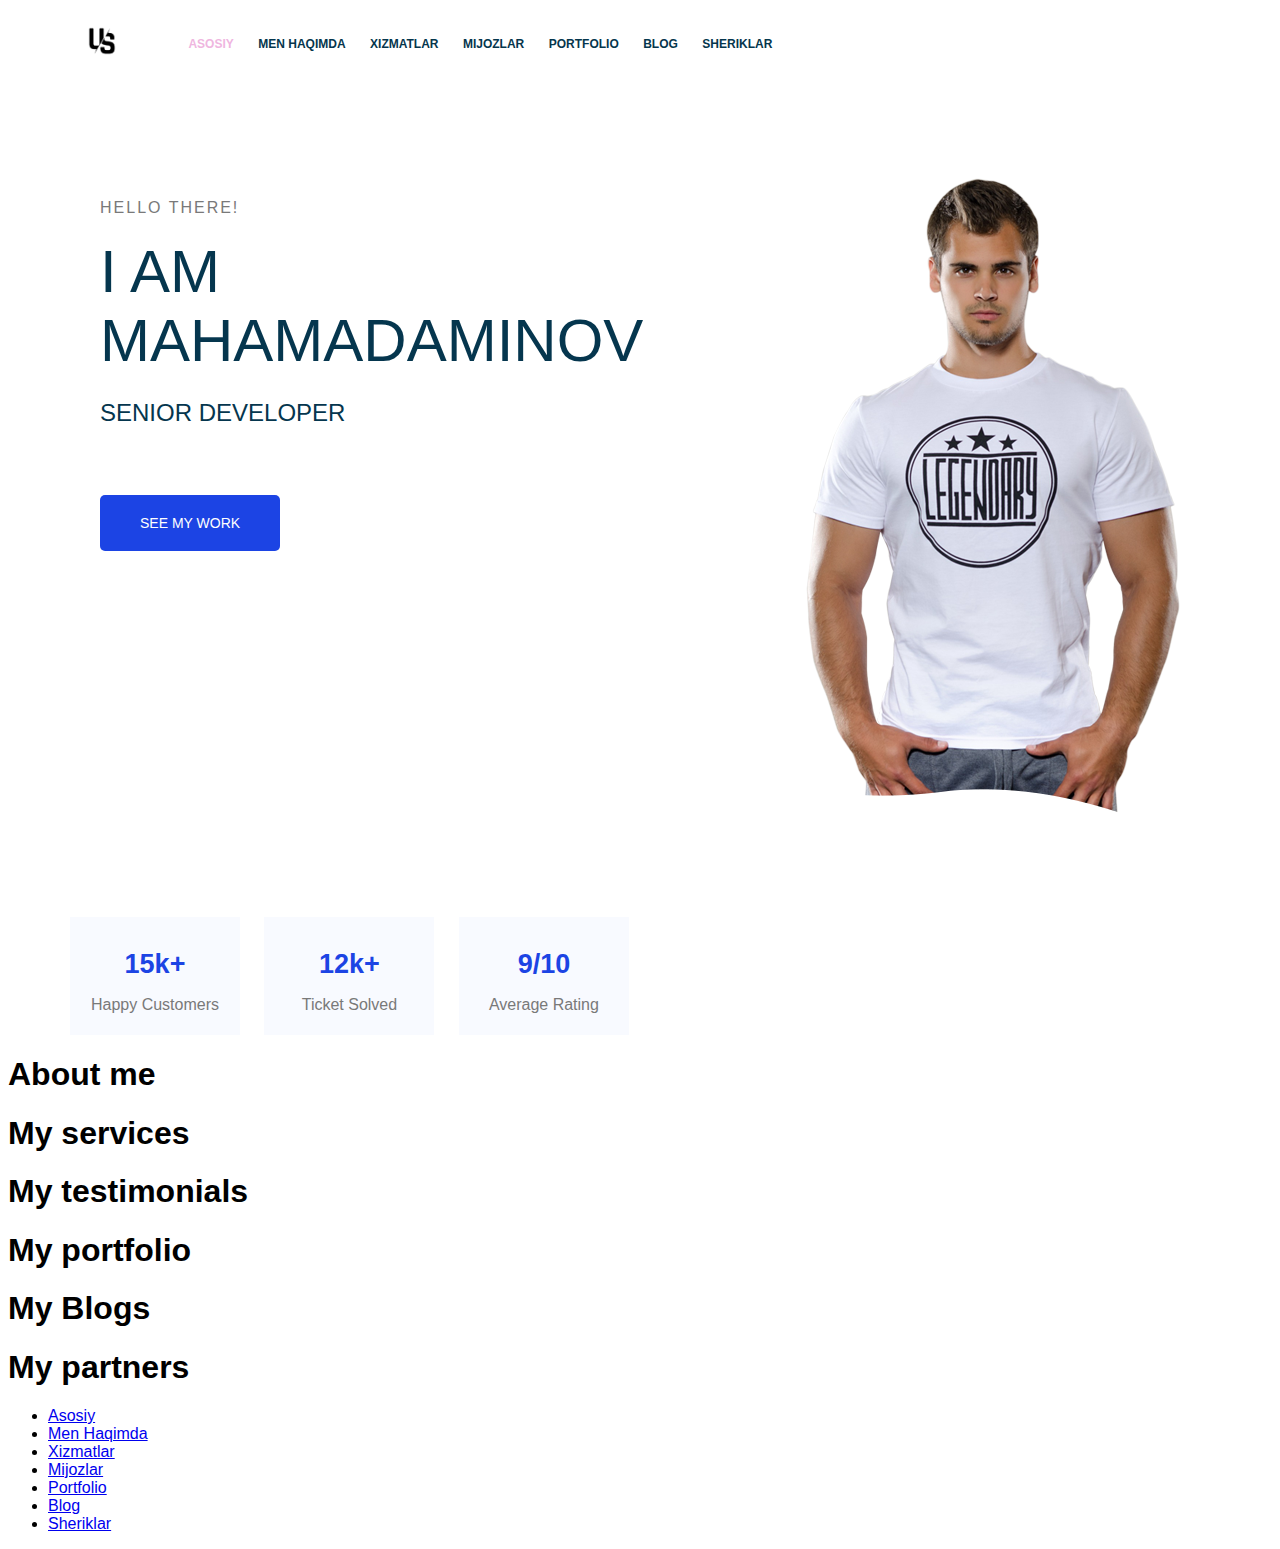
<file: index.html>
<!DOCTYPE html>
<html lang="en">
  <head>
    <meta charset="UTF-8" />
    <meta http-equiv="X-UA-Compatible" content="IE=edge" />
    <meta name="viewport" content="width=device-width, initial-scale=1.0" />
    <link rel="stylesheet" href="./css/style.css" />
    <link
      rel="stylesheet"
      href="https://cdnjs.cloudflare.com/ajax/libs/font-awesome/6.0.0-beta3/css/all.min.css"
      integrity="sha512-Fo3rlrZj/k7ujTnHg4CGR2D7kSs0v4LLanw2qksYuRlEzO+tcaEPQogQ0KaoGN26/zrn20ImR1DfuLWnOo7aBA=="
      crossorigin="anonymous"
      referrerpolicy="no-referrer"
    />
    <title>Portfolio</title>
  </head>
  <body>
    <!--Header section-->
    <div class="container">
      <header class="main-header">
        <div class="logo">
          <a href="#"><img src="./assets/logo.png" alt="logo" /></a>
        </div>
        <nav class="main-navigation">
          <ul class="main-navigation__items">
            <li class="main-navigation__item active"><a href="#">Asosiy</a></li>
            <li class="main-navigation__item"><a href="#">Men Haqimda</a></li>
            <li class="main-navigation__item"><a href="#">Xizmatlar</a></li>
            <li class="main-navigation__item"><a href="#">Mijozlar</a></li>
            <li class="main-navigation__item"><a href="#">Portfolio</a></li>
            <li class="main-navigation__item"><a href="#">Blog</a></li>
            <li class="main-navigation__item"><a href="#">Sheriklar</a></li>
          </ul>
        </nav>
      </header>
    </div>
    <!--/Header section-->

    <!--Main Section-->
    <div class="container">
      <section id="main-section" class="main-section">
        <div class="main-section__info to-uppercase">
          <h4 class="main-section__welcome">Hello there!</h4>
          <h1 class="main-section__introduction">I am Mahamadaminov</h1>
          <h3 class="main-section__position">Senior developer</h3>
          <div class="social-networks">
            <a href="https://t.me/Ahror0248" target="_blank"><i class="fab fa-telegram"></i></a>
            <a href="https://youtube.com" target="_blank"><i class="fab fa-youtube"></i></a>
            <a href="https://instagram.com/ahrorbek0248" target="_blank"><i class="fab fa-instagram"></i></a>
          </div>
          <button type="button" class="main-section__action to-uppercase">
            See my work
          </button>
        </div>
        <div class="main-section__img">
          <img src="./assets//me.png" alt="me" />
        </div>
      </section>
      <div class="clearfix"></div>
    </div>
    <!--/Main Section-->

    <!-- Statistics -->

    <div class="container">
      <section id="statistics" class="statistics">
        <div class="statistics__item">
          <h3 class="statistics__number">15k+</h3>
          <p class="statistics__title">Happy Customers</p>
        </div>
        <div class="statistics__item">
          <h3 class="statistics__number">12k+</h3>
          <p class="statistics__title">Ticket Solved</p>
        </div>
        <div class="statistics__item">
          <h3 class="statistics__number">9/10</h3>
          <p class="statistics__title">Average Rating</p>
        </div>
      </section>
    </div>

    <!-- /Statistics -->

    <!-- About me section -->
    <section id="about-me">
      <h1>About me</h1>
    </section>
    <!-- /About me section -->

    <!-- Services section -->
    <section id="services">
      <h1>My services</h1>
    </section>
    <!-- /Services section -->

    <!-- Testimonial section -->
    <section id="testimonial">
      <h1>My testimonials</h1>
    </section>
    <!-- /Testimonial section -->

    <!-- Portfolio section -->
    <section id="portfolio">
      <h1>My portfolio</h1>
    </section>
    <!-- /Portfolio section -->

    <!-- Blog section -->
    <section id="blog">
      <h1>My Blogs</h1>
    </section>
    <!-- /Blog section -->

    <!-- Partners section -->
    <section id="partners">
      <h1>My partners</h1>
    </section>
    <!-- /Partners section -->

    <!-- Footer section -->
    <section id="footer">
      <nav>
        <ul>
          <li><a href="#">Asosiy</a></li>
          <li><a href="#">Men Haqimda</a></li>
          <li><a href="#">Xizmatlar</a></li>
          <li><a href="#">Mijozlar</a></li>
          <li><a href="#">Portfolio</a></li>
          <li><a href="#">Blog</a></li>
          <li><a href="#">Sheriklar</a></li>
        </ul>
      </nav>
    </section>
    <!-- /Footer section -->
  </body>
</html>
</file>
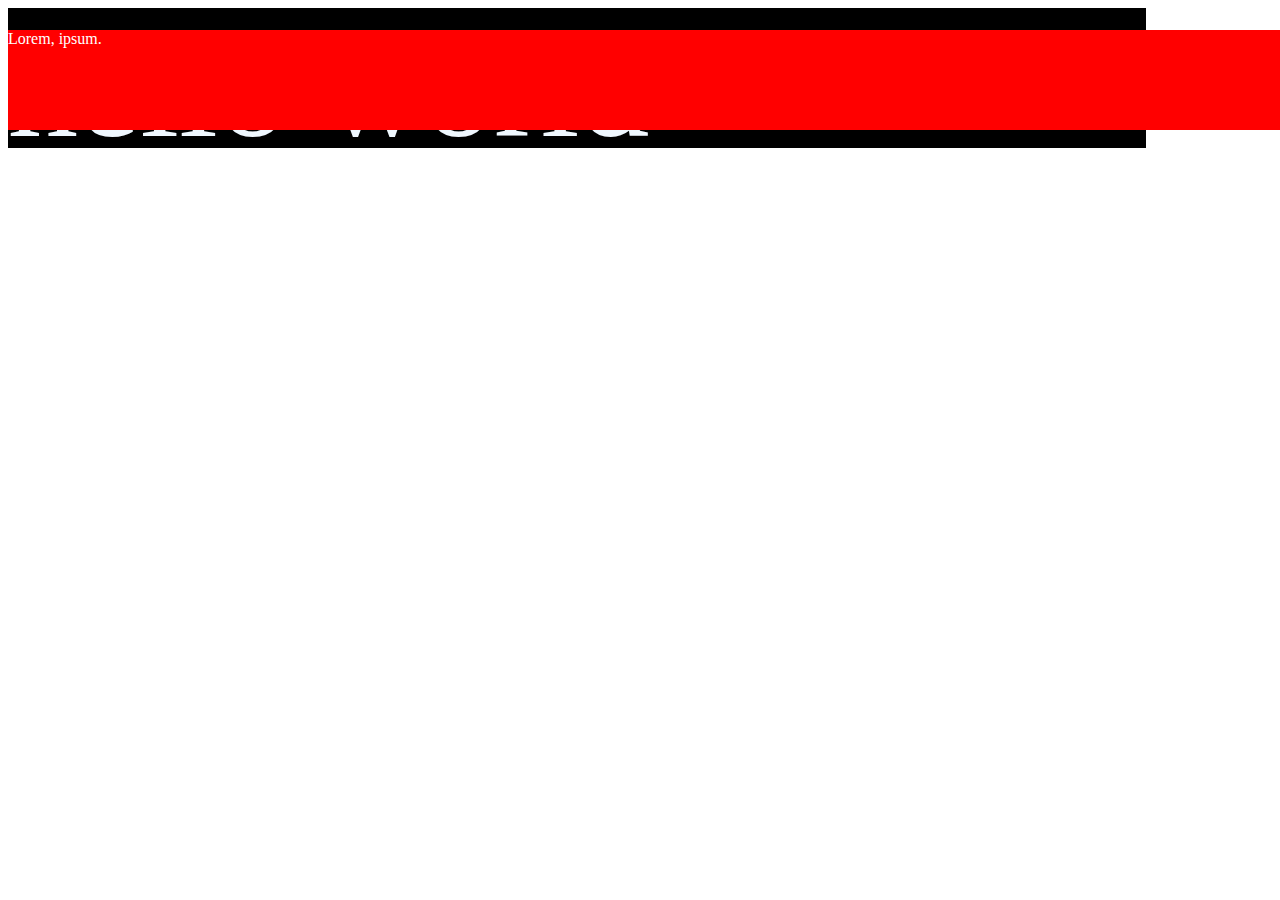
<file: example.html>
<!DOCTYPE html>
<html lang="en">
<head>
  <meta charset="UTF-8">
  <meta http-equiv="X-UA-Compatible" content="IE=edge">
  <meta name="viewport" content="width=device-width, initial-scale=1.0">
  <link rel="stylesheet" href="./ex.css">
  <title>Document</title>
</head>
<body>
  <div class="red">Lorem, ipsum.</div>
  <div class="black">hello world</div>
</body>
</html>
</file>
<file: css/style.css>
/* Core styles */
body{
  font-family: sans-serif;
}

.container{
  width: 1140px;
  margin: 0 auto;
}

.to-uppercase{
  text-transform: uppercase;
}

.clearfix{
  clear: both;
}

/* Main header styles */

.logo{
  display: inline-block;
  vertical-align: middle;
}

.logo img{
  width: 64px;
}

.main-navigation{
  display: inline-block;
  vertical-align: middle;
}

.main-navigation__item{
  display: inline-block;
  padding: 10px;
}

.main-navigation__item a{
  color: #05364d;
  text-decoration: none;
  text-transform: uppercase;
  font-size: 12px;
  font-weight: 900;
}

.main-navigation__item a:hover{
  color: #efb6df;
}

.main-navigation__item.active a{
  color: #efb6df;
}

/* Main section styles */

.main-section{
   padding: 100px 30px;
}

.main-section>div{
  width: 50%;
  float: left;
}

.main-section__img{
  text-align: right;
}

.main-section__welcome{
  font-size: 16px;
  font-weight: 400;
  margin-bottom: 20px;
  letter-spacing: 2px;
  color: #797979;
}

.main-section__introduction{
  margin-top: 20px;
  font-size: 60px;
  font-weight: 500;
  margin-bottom: 20px;
  color: #05364e;
}

.main-section__position{
  color: #05364e;
  font-weight: 300;
  font-size: 24px;
  margin-bottom: 20px;
}

.social-networks a{
  color: #8fa1aa;
  font-size: 20px;
  display: inline-block;
  margin-right: 16px;
  cursor: pointer;
}

.social-networks a:hover i{
  color: #1c44e4;
}

.main-section__action{
  margin-top: 30px;
  border: none;
  background-color: #1c44e4;
  color: #fff;
  font-weight: 500;
  font-size: 14px;
  padding: 20px 40px;
  cursor: pointer;
  border-radius: 5px;
}

/* Statistics */

.statistics{
  padding-top: 100px;
}

.statistics__item{
  display: inline-block;
  width: 150px;
  background-color: #f8faff;
  text-align: center;
  padding: 5px 10px;
  margin-right: 20px;
}

.statistics__number{
  font-size: 27px;
  margin-bottom: 5px;
  color: #1c44e4;
}

.statistics__title{
  font-size: 16px;
  color: #797979;
  font-weight: 300;
}
</file>
<file: ex.css>
.red{
  width: 100%;
  height: 100px;
  background-color: red;
  position: absolute;
  top: 30px;
  color: white;
}

.black{
  width: 90%;
  height: 140px;
  background-color: black;
  color: aliceblue;
  font-size: 140px;
}
</file>
